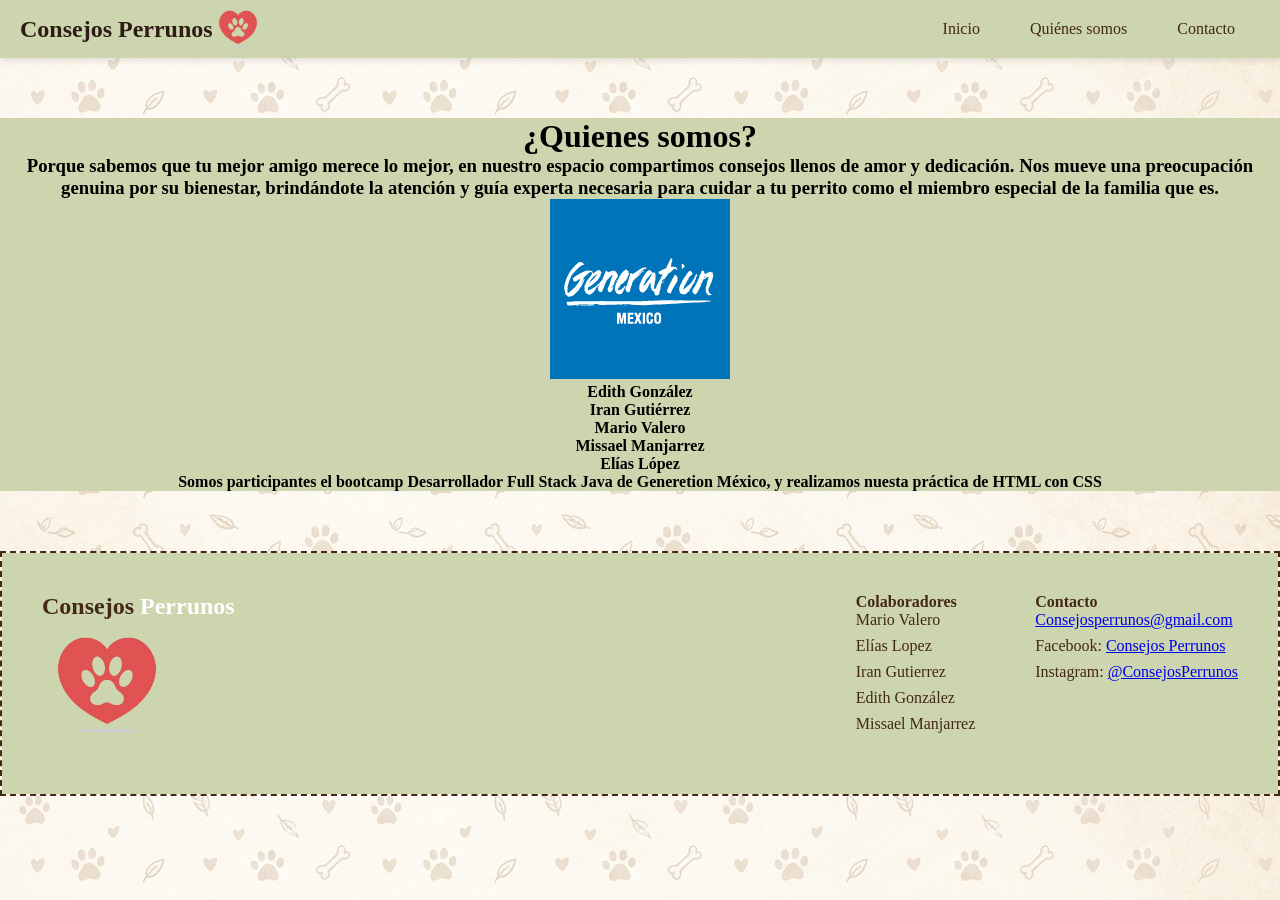
<file: aboutus.html>
<!DOCTYPE html>
<!DOCTYPE html>
<html lang="en">
<head>
    <meta charset="UTF-8">
    <meta name="viewport" content="width=device-width, initial-scale=1.0">
    <link rel="stylesheet" href="style.css">
    <title>¿Quienes somos?</title>
</head>
<body>
    <div id="nav-menu"></div>

    <div id="greencito">
        <h1>¿Quienes somos?</h1>
        <h3>Porque sabemos que tu mejor amigo merece lo mejor, 
            en nuestro espacio compartimos consejos llenos de amor y dedicación. 
            Nos mueve una preocupación genuina por su bienestar,
             brindándote la atención y guía experta necesaria para cuidar a tu
              perrito como el miembro especial de la familia que es.</h3>

              <div>
                <img src="Pic/GenMx.png" alt="">
                <h4>Edith González</h4>
                <h4>Iran Gutiérrez</h4>
                <h4>Mario Valero</h4>
                <h4>Missael Manjarrez</h4>
                <h4>Elías López</h4>
                <h4> Somos participantes el bootcamp Desarrollador Full Stack  Java de Generetion México, 
                    y realizamos nuesta práctica de HTML con CSS
                </h4>
              </div>

    </div>
    
    <div id="footer-placeholder"></div>

    <script src="./script.js">

    </script>
    
</body>

</html>
</file>
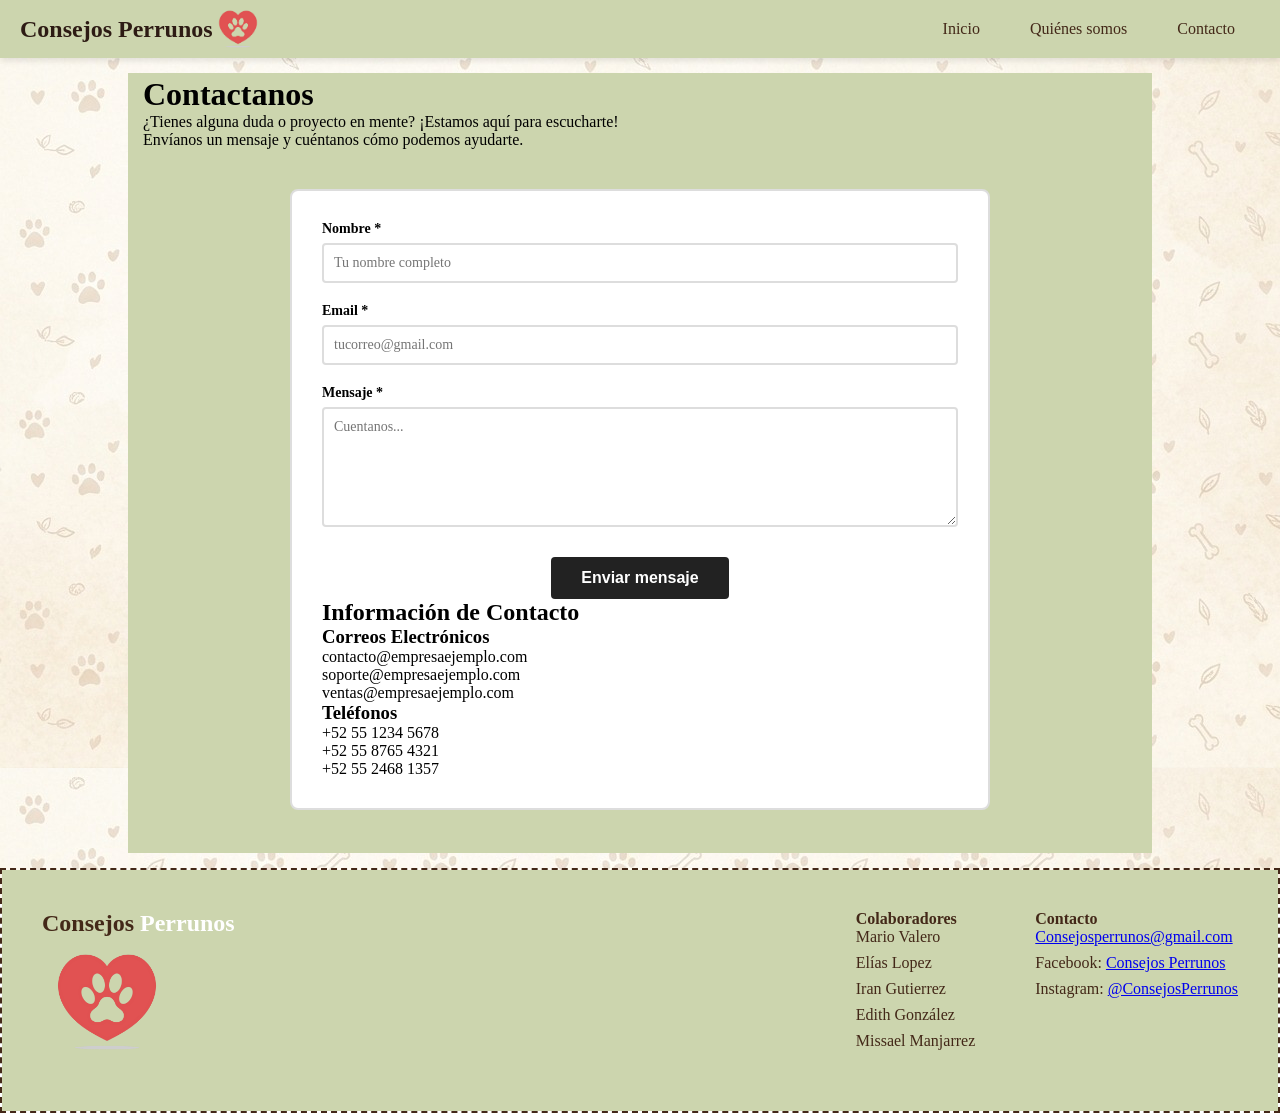
<file: contacto.html>
<!DOCTYPE html>
<html lang="es">
<head>
    <meta charset="UTF-8">
    <meta name="viewport" content="width=device-width, initial-scale=1.0">
    <title>Contacto</title>
    <link rel="stylesheet" href="style.css">
</head>

<body>
    <div id="nav-menu"></div>

    <div class="container-principal">
        <header class="encabezado">
            <h1>Contactanos</h1>
            <p class="subtitle">¿Tienes alguna duda o proyecto en mente? ¡Estamos aquí para escucharte!<br>Envíanos un mensaje y cuéntanos cómo podemos ayudarte.</p>
        </header>
        
        <main>
                <section class="seccion-contacto">
                    
                  <div class="contenedor-contacto">
                    <form class="formulario-contacto" action="#" method="post">
                      <div class="campo-formulario">
                        <label for="nombre" class="etiqueta-campo">Nombre *</label>
                        <input type="text" id="nombre" name="nombre" class="entrada-texto" placeholder="Tu nombre completo" />
                      </div>

                      <div class="campo-formulario">
                          <label for="email" class="etiqueta-campo">Email *</label>
                          <input type="email" id="email" name="email" class="entrada-texto" placeholder="tucorreo@gmail.com" />
                      </div>

                      <div class="campo-formulario">
                        <label for="mensaje" class="etiqueta-campo">Mensaje *</label>                          <textarea id="mensaje" name="mensaje" class="area-texto" placeholder="Cuentanos..."></textarea>
                        </div>

                      <div class="campo-boton">
                        <button type="submit" class="boton-enviar">Enviar mensaje</button>
                      </div>
                    </form>
                  </div>

                  <div class="columna-informacion">
                    <h2 class="subtitulo-informacion">Información de Contacto</h2>
                    
                    <div class="bloque-informacion">
                      <h3 class="titulo-bloque">Correos Electrónicos</h3>
                      <p class="texto-informacion">contacto@empresaejemplo.com</p>
                      <p class="texto-informacion">soporte@empresaejemplo.com</p>
                      <p class="texto-informacion">ventas@empresaejemplo.com</p>
                    </div>

                    <div class="bloque-informacion">
                      <h3 class="titulo-bloque">Teléfonos</h3>
                      <p class="texto-informacion">+52 55 1234 5678</p>
                      <p class="texto-informacion">+52 55 8765 4321</p>
                      <p class="texto-informacion">+52 55 2468 1357</p>
                    </div>

                  </div>
                </div>



                </section>
        </main>
    </div>
    <div id="footer-placeholder"></div>
    <script src="./script.js"></script>
</body>

</html>
</file>
<file: style.css>
:root {
  --tea-green: #ccd5aeff;
  --beige: #e9edc9ff;
  --cornsilk: #fefae0ff;
  --papaya-whip: #faedcdff;
  --light-bronze: #d4a373ff;

  --negro: #000;
  --blanco: #ffffff;

}

/* Ekemplo de como usar las variales
  background-color: var(--tea-green); 
*/
.footerColor {
  border: 2px dashed;
  color: #432818;
}

#contenedorColor {
  background-color: #ccd5aeff;
  color: #432818;
  display: flex;
  justify-content: space-between;
  align-items: flex-start;
  padding: 40px;
  width: 100%;
  box-sizing: border-box;
}

#spanPerrunos {
  color: white;
}

#contenedorColor ul {
  list-style: none;
  padding: 0;
  margin: 0;
}

#contenedorColor li {
  margin-bottom: 8px;
}

html {
  height: 100%;
  width: 100%;
}

#greencito {
  background-color: var(--tea-green);
  text-align: center;

  margin-top: 60px;
  margin-bottom: 60px;
}

* {
  box-sizing: border-box;
  margin: 0;
  padding: 0;
  box-sizing: border-box;
}

.container-principal {
  max-width: 90%;
  width: 80%;
  margin: 15px auto;
  background-color: var(--tea-green);
  padding: 3px 15px 3px 15px;

}

.container {
  max-width: 700px;
  width: 100%;
  margin: 0 auto;
}

.seccion-contacto {
  background-color: white;
  width: 85%;
  max-width: 700px;
  margin: 40px auto;
  padding: 30px;
  border: 2px solid #ddd;
  border-radius: 8px;
}

.titulo-principal {
  margin: 0 0 10px 0;
  font-size: 28px;
  color: #222;
}

.descripcion-principal {
  font-size: 16px;
  font-weight: bold;
  margin-bottom: 8px;
}

.descripcion-secundaria {
  font-size: 14px;
  color: #555;
  margin-bottom: 25px;
}

.formulario-contacto {
  display: flex;
  flex-direction: column;
  gap: 20px;
}

.campo-formulario {
  display: flex;
  flex-direction: column;
  gap: 6px;
}

.etiqueta-campo {
  font-weight: bold;
  font-size: 14px;
}

.entrada-texto {
  padding: 10px;
  border: 2px solid #ddd;
  border-radius: 4px;
  font-size: 14px;
  font-family: 'Times New Roman', Times, serif, cursive;
  width: 100%;
}

.area-texto {
  padding: 10px;
  border: 2px solid #ddd;
  border-radius: 4px;
  font-size: 14px;
  font-family: 'Times New Roman', Times, serif, cursive;
  height: 120px;
  resize: vertical;
}

.campo-boton {
  display: flex;
  justify-content: center;
  margin-top: 10px;
}

.boton-enviar {
  background-color: #222;
  color: white;
  padding: 12px 30px;
  border: none;
  border-radius: 4px;
  font-size: 16px;
  font-weight: bold;
  cursor: pointer;
}




.nav-dog {
  background-color: var(--tea-green);
  padding: 0 20px;
  box-shadow: 0 4px 6px -1px rgba(0, 0, 0, 0.1);
  position: sticky;
  top: 0;
  z-index: 1000;
  display: flex;
  justify-content: space-between;
}

.nav-dog ul {
  list-style: none !important;
  display: flex !important;
  justify-content: flex-end !important;
  align-items: center !important;
}

.nav-dog a {
  display: block;
  color: #432818;
  font-weight: bolder;
  text-decoration: none;
  padding: 20px 25px;
  font-size: 16px;
  font-weight: 500;
  transition: all 0.3s ease;
}

.nav-dog a:hover {
  background-color: #e9edc9;
  color: #bc6c25;
}

.nav-dog h1 {
  color: #2d1b14;
  font-weight: bold;
  display: flex;
  align-items: center;
}

#imgPaw {
  width: 50px;
  height: 50px;
}


body {
  background-image: url("src/img/fondo.jpeg");
  background-repeat: repeat;
  background-attachment: fixed;
  object-fit: cover;
}

.sub-tittle {
  text-align: center;
  font-size: 10rem;
  color: #432818;
  margin: 0;
  line-height: 1;
}

.contenedor {
  width: 70%;
  max-width: 100rem;
  margin: 0 auto;
}

.h2-header {
  font-size: 3rem;
  text-align: center;
  margin: 0;
  padding: 0;
}

.h1-span {
  color: var(--blanco);
}


.header-contenedor {
  position: relative;
  height: 50rem;
  width: 100%;
  overflow: hidden;

}

.contendio-header {
  position: absolute;
  inset: 0;
  display: flex;
  align-items: center;
  justify-content: center;
  background-color: rgba(212, 163, 115, 0.313);
  flex-direction: column;
}

.h2-contenido {
  font-size: 3rem;
  text-align: center;
}

.header-img {
  width: 100%;
  height: 100%;
  object-fit: cover;
  object-position: center
}

.imagenes-contenido-pincipal {
  max-width: 50%;
  object-fit: cover;
  object-position: center;

  border: 10px solid var(--light-bronze);
}

.parrafo-contendio {
  font-size: 20px;
  text-align: justify;
  background-color: var(--cornsilk);
  padding: 1.5rem;
  border-radius: 10px;
}

.alimentacion,
.contendios {
  padding-top: 5rem;
}

.alimentacion-contenido {
  display: flex;
  gap: 30px;
}



.contendios {

  display: flex;
  justify-content: space-between;
  gap: 10rem;
}

.imagenes-contendios {
  max-width: 100%;
  height: auto;
  border: 5px solid var(--light-bronze);
  margin-bottom: 1rem;

}
</file>
